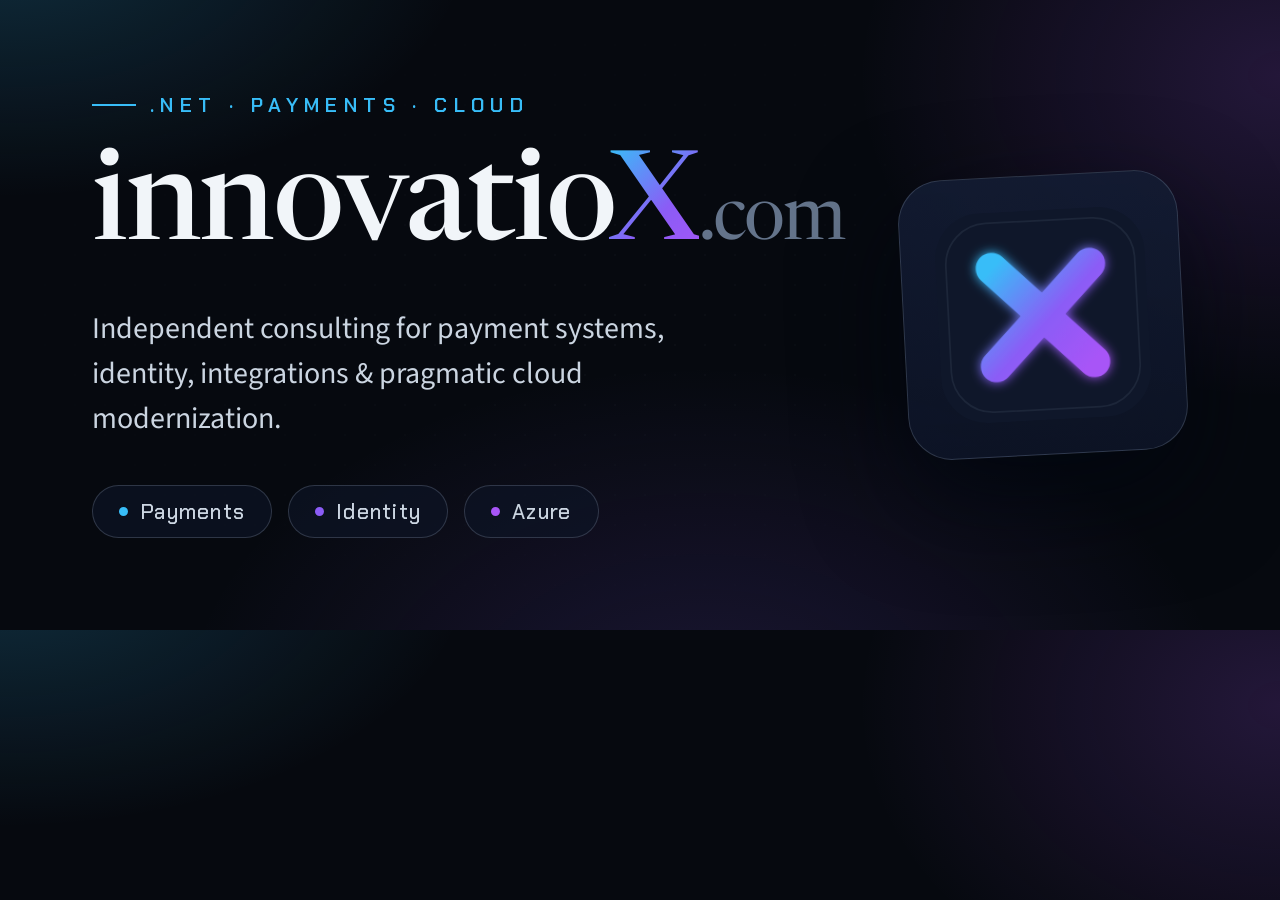
<file: scripts/og-image.html>
<!doctype html>
<!--
  Source for public/og.png (1200x630 Open Graph card).
  Regenerate after editing with (PowerShell, from the repo root):

  & "C:\Program Files (x86)\Microsoft\Edge\Application\msedge.exe" --headless --disable-gpu `
    --hide-scrollbars --window-size=1200,630 --virtual-time-budget=5000 `
    --screenshot="$PWD\public\og.png" "file:///$($PWD -replace '\\','/')/scripts/og-image.html"
-->
<html lang="en">
  <head>
    <meta charset="UTF-8" />
    <link rel="preconnect" href="https://fonts.googleapis.com" />
    <link rel="preconnect" href="https://fonts.gstatic.com" crossorigin />
    <link
      href="https://fonts.googleapis.com/css2?family=Chakra+Petch:wght@500;600&family=Newsreader:opsz,wght@6..72,400;500&family=Source+Sans+3:wght@400;500&display=block"
      rel="stylesheet"
    />
    <style>
      * {
        margin: 0;
        box-sizing: border-box;
      }

      body {
        width: 1200px;
        height: 630px;
        overflow: hidden;
        position: relative;
        font-family: 'Source Sans 3', sans-serif;
        color: #f1f5f9;
        background: #06090f;
        background-image:
          radial-gradient(760px 420px at 0% -10%, rgba(56, 189, 248, 0.2) 0%, transparent 62%),
          radial-gradient(680px 520px at 100% 12%, rgba(168, 85, 247, 0.18) 0%, transparent 62%),
          radial-gradient(820px 560px at 55% 115%, rgba(139, 92, 246, 0.16) 0%, transparent 64%);
      }

      .dots {
        position: absolute;
        inset: 0;
        background-image: radial-gradient(circle, rgba(148, 163, 184, 0.2) 1.4px, transparent 1.4px);
        background-size: 30px 30px;
        -webkit-mask-image: radial-gradient(ellipse at center, rgba(0, 0, 0, 0.5) 0%, transparent 78%);
        opacity: 0.4;
      }

      .frame {
        position: relative;
        height: 100%;
        display: flex;
        align-items: center;
        justify-content: space-between;
        gap: 60px;
        padding: 0 92px;
      }

      .eyebrow {
        display: flex;
        align-items: center;
        gap: 14px;
        font-family: 'Chakra Petch', monospace;
        font-size: 20px;
        font-weight: 600;
        letter-spacing: 0.32em;
        text-transform: uppercase;
        color: #38bdf8;
        margin-bottom: 30px;
      }

      .eyebrow::before {
        content: '';
        width: 44px;
        height: 2px;
        background: currentColor;
      }

      .wordmark {
        font-family: 'Newsreader', serif;
        font-size: 124px;
        font-weight: 500;
        letter-spacing: -0.02em;
        line-height: 1;
        margin-bottom: 34px;
      }

      .wordmark .x {
        background: linear-gradient(135deg, #38bdf8 0%, #8b5cf6 55%, #a855f7 100%);
        -webkit-background-clip: text;
        background-clip: text;
        -webkit-text-fill-color: transparent;
      }

      .wordmark .tld {
        color: #64748b;
        font-weight: 400;
        font-size: 72px;
      }

      .tagline {
        font-size: 30px;
        line-height: 1.5;
        color: #cbd5e1;
        max-width: 640px;
        margin-bottom: 44px;
      }

      .chips {
        display: flex;
        gap: 16px;
      }

      .chip {
        display: inline-flex;
        align-items: center;
        gap: 12px;
        padding: 12px 26px;
        font-family: 'Chakra Petch', monospace;
        font-size: 21px;
        font-weight: 500;
        letter-spacing: 0.06em;
        color: #cbd5e1;
        border: 1.5px solid rgba(148, 163, 184, 0.26);
        border-radius: 999px;
        background: rgba(13, 20, 38, 0.7);
      }

      .chip::before {
        content: '';
        width: 9px;
        height: 9px;
        border-radius: 50%;
        background: #38bdf8;
      }

      .chip.violet::before {
        background: #8b5cf6;
      }

      .chip.purple::before {
        background: #a855f7;
      }

      .mark-card {
        flex-shrink: 0;
        padding: 34px;
        background: linear-gradient(180deg, rgba(19, 28, 51, 0.9), rgba(13, 20, 38, 0.95));
        border: 1.5px solid rgba(148, 163, 184, 0.24);
        border-radius: 44px;
        box-shadow: 0 40px 100px rgba(2, 6, 16, 0.7);
        transform: rotate(-3deg);
      }
    </style>
  </head>
  <body>
    <div class="dots"></div>

    <div class="frame">
      <div>
        <div class="eyebrow">.NET · Payments · Cloud</div>
        <div class="wordmark">
          innovatio<span class="x">X</span><span class="tld">.com</span>
        </div>
        <div class="tagline">
          Independent consulting for payment systems, identity, integrations &amp; pragmatic
          cloud modernization.
        </div>
        <div class="chips">
          <span class="chip">Payments</span>
          <span class="chip violet">Identity</span>
          <span class="chip purple">Azure</span>
        </div>
      </div>

      <svg width="280" height="280" viewBox="0 0 120 120" xmlns="http://www.w3.org/2000/svg" class="mark-card">
        <defs>
          <linearGradient id="og-grad" x1="0%" y1="0%" x2="100%" y2="100%">
            <stop offset="0%" stop-color="#38bdf8" />
            <stop offset="55%" stop-color="#8b5cf6" />
            <stop offset="100%" stop-color="#a855f7" />
          </linearGradient>
          <filter id="og-glow" x="-30%" y="-30%" width="160%" height="160%">
            <feGaussianBlur stdDeviation="3" result="blur" />
            <feMerge>
              <feMergeNode in="blur" />
              <feMergeNode in="SourceGraphic" />
            </feMerge>
          </filter>
        </defs>
        <rect width="120" height="120" rx="26.4" fill="#0f172a" />
        <rect x="6" y="6" width="108" height="108" rx="23.8" fill="none" stroke="rgba(148, 163, 184, 0.10)" stroke-width="1" />
        <g filter="url(#og-glow)">
          <line x1="32" y1="32" x2="88" y2="88" stroke="url(#og-grad)" stroke-width="18" stroke-linecap="round" />
          <line x1="88" y1="32" x2="32" y2="88" stroke="url(#og-grad)" stroke-width="18" stroke-linecap="round" />
        </g>
      </svg>
    </div>
  </body>
</html>
</file>
